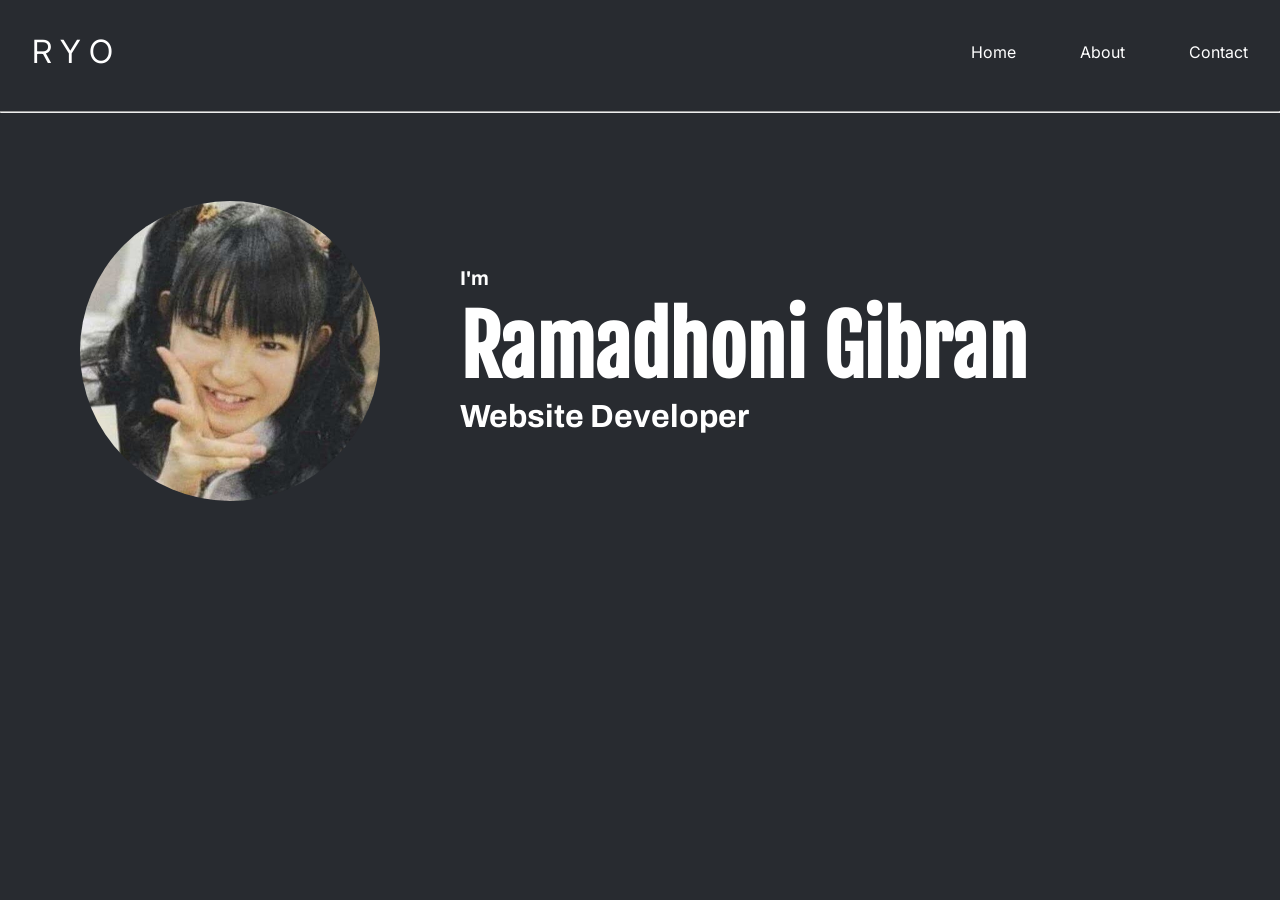
<file: index.html>
<!DOCTYPE html>
<html lang="en">
  <head>
    <meta charset="utf-08">
    <meta name="author" content="Ramadhoni G">
    <meta name="viewport" content="width=device-width, initial-scale=1.0">
    <title>Another Website</title>
    <link rel="stylesheet" href="style.css">
  </head>

  <body>

    <!--Navbar-->
    <nav class="navbar">
      <div class="brand-title">R Y O</div>
      <a href="#" class="toggle-button">
        <span class="bar"></span>
        <span class="bar"></span>
        <span class="bar"></span>
      </a>
      <div class="navbar-links">
        <ul>
          <li><a href="#">Home</a></li>
          <li><a href="#">About</a></li>
          <li><a href="#">Contact</a></li>
        </ul>
      </div>
    </nav>
    <!--End Of Navbar-->

    <hr>

    <div class="center">
      <img class="photo" src="image/Suzuka.jpg" alt="Suzuka" width="300" height="300">
      <div class="short-info">
        <h3 class="saya">I'm</h3>
        <h1 class="name">Ramadhoni Gibran</h1>
        <h2 class="desc">Website Developer</h2>
      </div>
    </div>
  <script src="script.js"></script>
  </body>
</html>
</file>
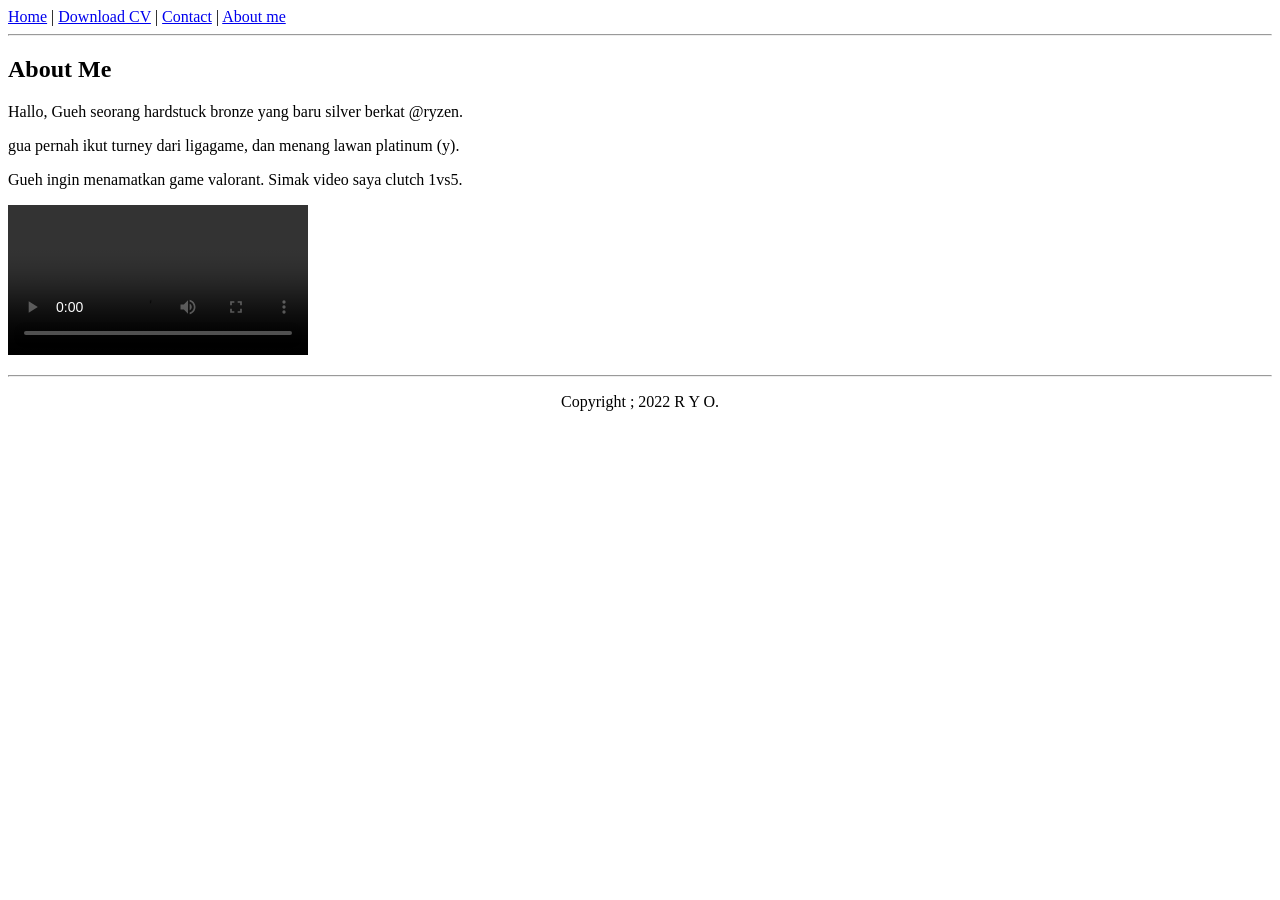
<file: about.html>
<!DOCTYPE html>
<html lang="en">

<head>
    <meta charset="UTF-8">
    <meta name="viewport" content="width=device-width, initial-scale=1.0">
    <title>About Me - Ramdhon1</title>
</head>

<body>
    <nav>
        <a href="index.html">Home</a> |
        <a href="cv-dian.pdf">Download CV</a> |
        <a href="contact.html">Contact</a> |
        <a href="about.html">About me</a>
    </nav>

    <hr />

    <article>
        <h1>About Me</h1>
        <p>
            Hallo, Gueh seorang hardstuck bronze yang baru silver berkat @ryzen.
        </p>
        <p>
            gua pernah ikut turney dari ligagame,
            dan menang lawan platinum (y).
        </p>
        <p>
            Gueh ingin menamatkan game valorant.
            Simak video saya clutch 1vs5.
        </p>
        <p>
            <video controls>
                <source src="video/kodok.mp4" type="video/mp4"/>
            </video>
        </p>
    </article>

    <hr>
    <footer style="text-align: center;">
        <p>Copyright ; 2022 R Y O.</p>
    </footer>
</body>
</html>
</file>
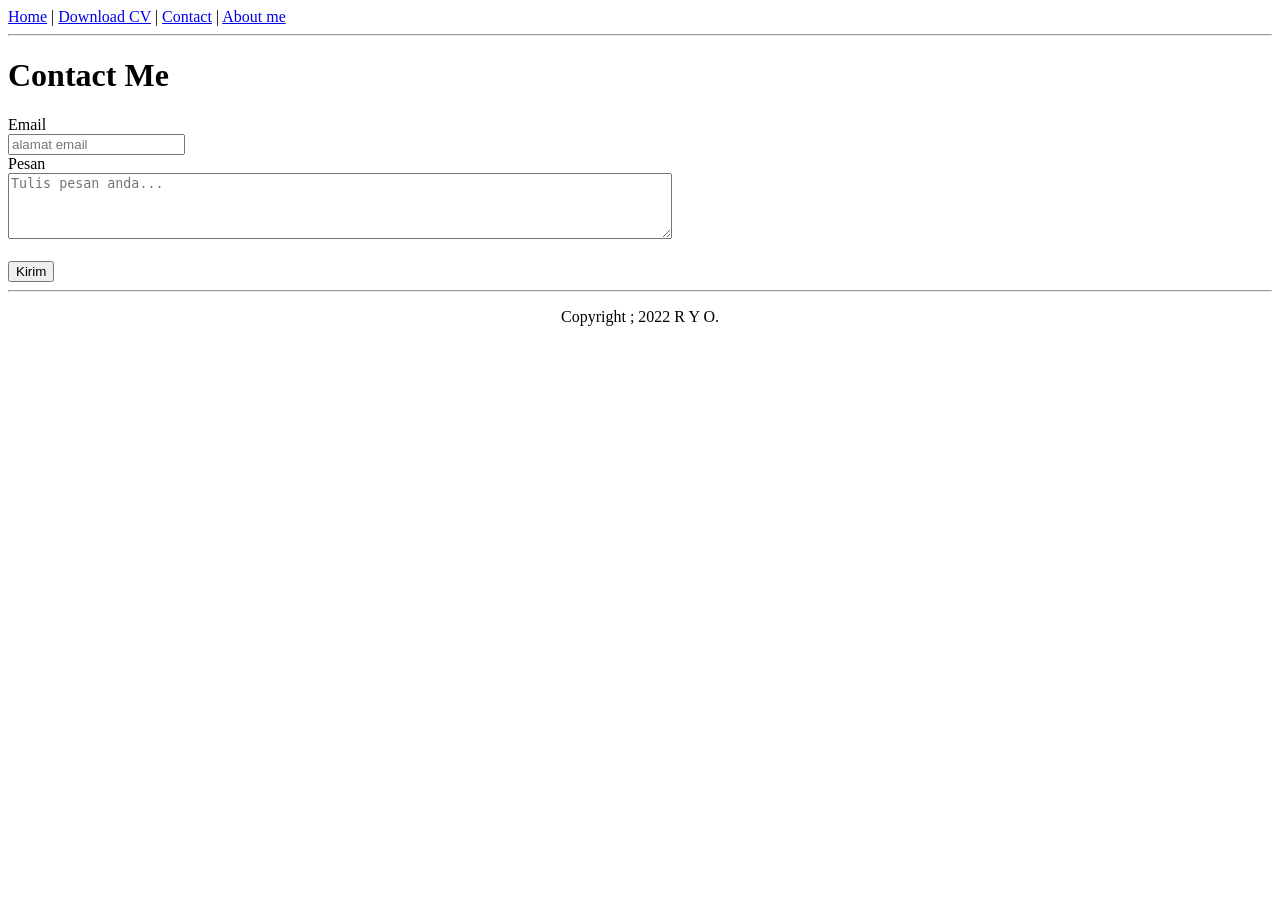
<file: contact.html>
<!DOCTYPE html>
<html lang="en">

<head>
    <meta charset="UTF-8">
    <meta name="viewport" content="width=device-width, initial-scale=1.0">
    <title>Contact - Ramdhon1</title>
</head>

<body>
    <nav>
        <a href="index.html">Home</a> |
        <a href="cv-dian.pdf">Download CV</a> |
        <a href="contact.html">Contact</a> |
        <a href="about.html">About me</a>
    </nav>

    <hr />

    <div>
        <h1>Contact Me</h1>
        <form>
            <label for="email">Email</label><br />
            <input type="email" name="email" placeholder="alamat email"/>
            <br />
            <label for="message">Pesan</label><br />
            <textarea name="message" placeholder="Tulis pesan anda..." rows="4" cols="80"></textarea>
            <br />
            <br />
            <input type="submit" value="Kirim" />
        </form>
    </div>

    <hr>
    <footer style="text-align: center;">
        <p>Copyright ; 2022 R Y O.</p>
    </footer>
</body>
</html>
</file>
<file: style.css>
@import url('https://fonts.googleapis.com/css2?family=Inter:wght@200&display=swap');
@import url('https://fonts.googleapis.com/css2?family=Fjalla+One&display=swap');
@import url('https://fonts.googleapis.com/css2?family=Archivo:wght@200&display=swap');

* {
    box-sizing: border-box;
    background-color: #282b30;
}

body {
    margin: 0;
    padding: 0;
}

/*Navbar*/

.navbar {
    display: flex;
    position: relative;
    justify-content: space-between;
    align-items: center;
    font-family: 'Inter', sans-serif;
    color: white;
}

.brand-title {
    font-size: 2rem;
    margin: 2rem;
}

.navbar-links {
    height: 100%;
}

.navbar-links ul {
    display: flex;
    margin: 0;
    padding: 0;
}

.navbar-links li {
    list-style: none;
}

.navbar-links li a {
    display: block;
    text-decoration: none;
    color: white;
    padding: 2rem;
}

.navbar-links li a:hover {
    color: red;
}

.toggle-button {
    position: absolute;
    top: 2.5rem;
    right: 2rem;
    display: none;
    flex-direction: column;
    justify-content: space-between;
    width: 30px;
    height: 21px;
}

.toggle-button .bar {
    height: 3px;
    width: 100%;
    background-color: white;
    border-radius: 10px;
}

@media (max-width: 700px) {
    .navbar {
        flex-direction: column;
        align-items: flex-start;
    }

    .toggle-button {
        display: flex;
    }

    .navbar-links {
        display: none;
        width: 100%;
    }

    .navbar-links ul {
        width: 100%;
        flex-direction: column;
    }

    .navbar-links ul li {
        text-align: center;
    }

    .navbar-links ul li a {
        padding: 1rem 1rem;
    }

    .navbar-links.active {
        display: flex;
    }
}

/*Navbar*/

.center {
    display: flex;
    align-items: center;
    line-height: 1rem;
}

.photo {
    max-width: 100%;
    height: auto;
    border-radius: 50%;
    margin: 5rem;
}

.short-info {
    color: white;
    display: block;
    
}

.saya {
    font-size: 20px;
    font-family: 'Archivo', sans-serif;
}

.name {
    font-size: 5rem;
    font-family: 'Fjalla One', sans-serif;
}

.desc {
    font-size: 2rem;
    font-family: 'Archivo', sans-serif;
}
</file>
